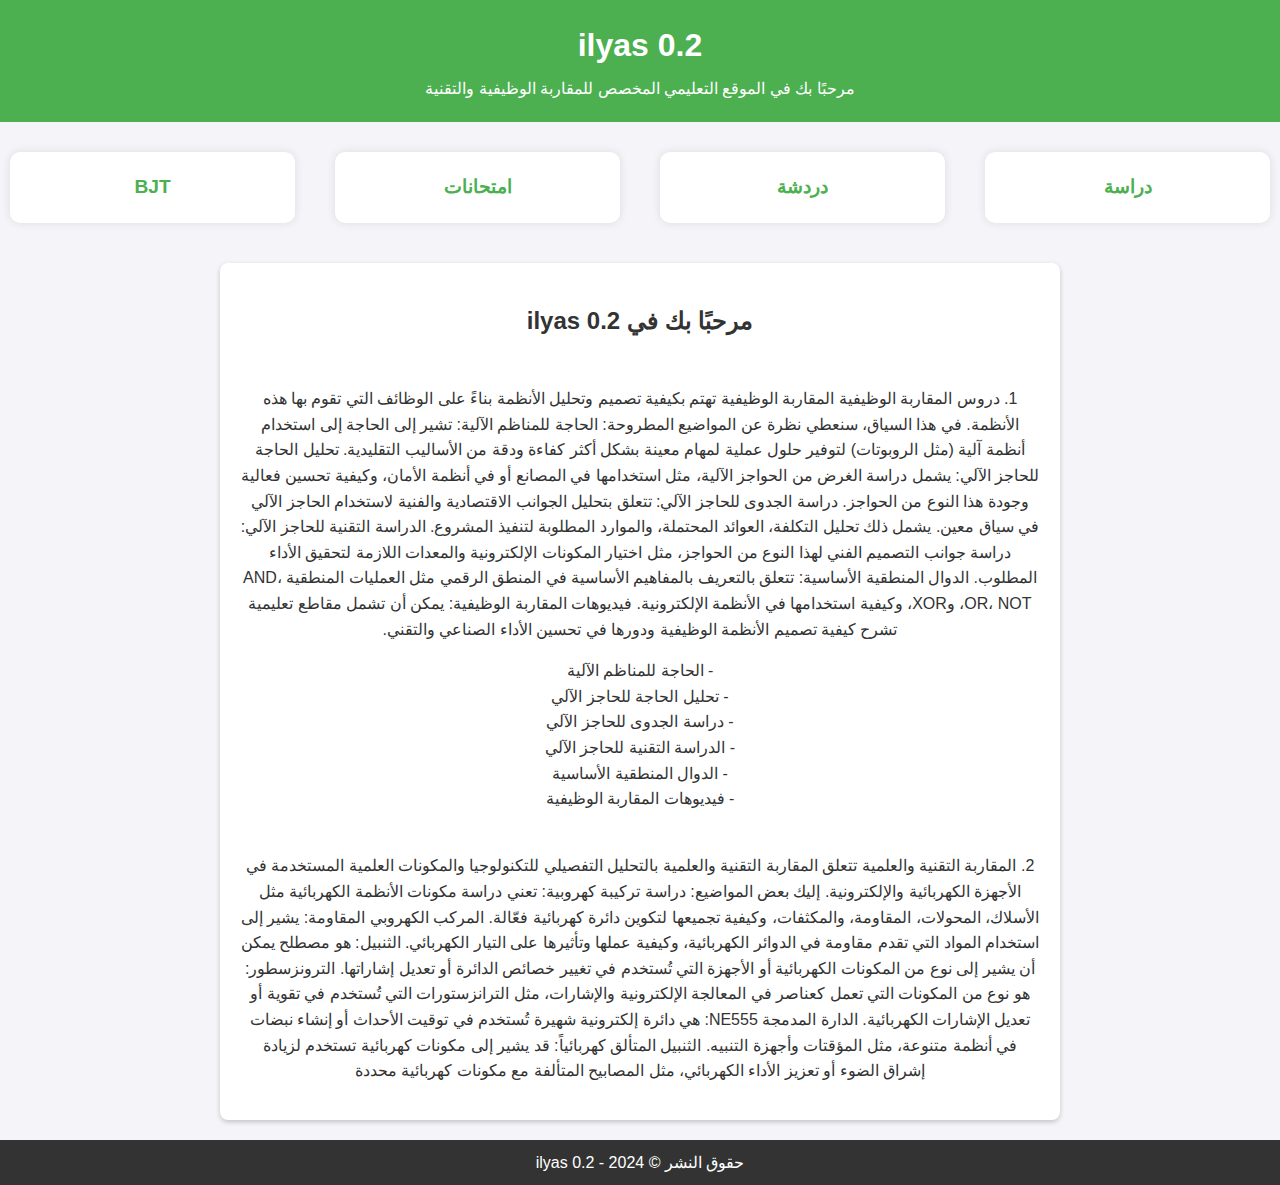
<file: index.html>
<!DOCTYPE html>
<html lang="ar" dir="rtl">
<head>
    <meta charset="UTF-8">
    <meta name="viewport" content="width=device-width, initial-scale=1.0">
    <title>ilyas 0.2</title>
    <link rel="stylesheet" href="styles.css">
    <style>
        /* التنسيقات الأساسية */
        body {
            font-family: Arial, sans-serif;
            margin: 0;
            padding: 0;
            background-color: #f4f4f9;
            text-align: center;
        }
        header {
            background-color: #4CAF50;
            color: white;
            padding: 20px;
        }
        header h1 {
            margin: 0;
        }
        .menu {
            display: flex;
            justify-content: center;
            gap: 20px;
            margin: 30px 0;
        }
        .menu-item {
            background-color: #fff;
            color: #4CAF50;
            padding: 20px;
            border-radius: 10px;
            box-shadow: 0 0 10px rgba(0, 0, 0, 0.1);
            text-align: center;
            width: 150px;
            cursor: pointer;
            transition: transform 0.3s ease, background-color 0.3s ease;
        }
        .menu-item:hover {
            transform: scale(1.1);
            background-color: #45a049;
            color: white;
        }
        .menu-item h2 {
            margin: 0;
            font-size: 1.2em;
        }
        #content {
            margin-top: 40px;
            padding: 20px;
            background-color: #fff;
            border-radius: 8px;
            box-shadow: 0 2px 5px rgba(0, 0, 0, 0.2);
            max-width: 800px;
            margin-left: auto;
            margin-right: auto;
        }
        footer {
            background: #333;
            color: #fff;
            text-align: center;
            padding: 10px 0;
            margin-top: 20px;
        }
        footer p {
            margin: 0;
        }
        /* نافذة منبثقة لطلب اسم المستخدم */
        .popup {
            display: none;
            position: fixed;
            top: 0;
            left: 0;
            width: 100%;
            height: 100%;
            background-color: rgba(0, 0, 0, 0.5);
            justify-content: center;
            align-items: center;
        }
        .popup-content {
            background-color: white;
            padding: 20px;
            border-radius: 8px;
            box-shadow: 0 2px 5px rgba(0, 0, 0, 0.2);
        }
        .popup input {
            padding: 10px;
            font-size: 16px;
            width: 200px;
            margin-bottom: 20px;
        }
        .popup button {
            padding: 10px;
            background-color: #4CAF50;
            color: white;
            border: none;
            cursor: pointer;
            border-radius: 5px;
        }
        .popup button:hover {
            background-color: #45a049;
        }
    </style>
</head>
<body>

<header>
    <h1>ilyas 0.2</h1>
    <p>مرحبًا بك في الموقع التعليمي المخصص للمقاربة الوظيفية والتقنية</p>
</header>

<main>
    <div class="menu">
        <div class="menu-item" onclick="navigateTo('study.html')">
            <h2>دراسة</h2>
        </div>
        <div class="menu-item" onclick="showPopup()">
            <h2>دردشة</h2>
        </div>
        <div class="menu-item" onclick="navigateTo('quiz.html')">
            <h2>امتحانات</h2>
        </div>
        <div class="menu-item" onclick="navigateTo('bjt.html')">
            <h2>BJT</h2>
        </div>
    </div>

    <section id="content">
        <h2>مرحبًا بك في ilyas 0.2</h2>
        <p>
           <br>1. دروس المقاربة الوظيفية

المقاربة الوظيفية تهتم بكيفية تصميم وتحليل الأنظمة بناءً على الوظائف التي تقوم بها هذه الأنظمة. في هذا السياق، سنعطي نظرة عن المواضيع المطروحة:

    الحاجة للمناظم الآلية: تشير إلى الحاجة إلى استخدام أنظمة آلية (مثل الروبوتات) لتوفير حلول عملية لمهام معينة بشكل أكثر كفاءة ودقة من الأساليب التقليدية.

    تحليل الحاجة للحاجز الآلي: يشمل دراسة الغرض من الحواجز الآلية، مثل استخدامها في المصانع أو في أنظمة الأمان، وكيفية تحسين فعالية وجودة هذا النوع من الحواجز.

    دراسة الجدوى للحاجز الآلي: تتعلق بتحليل الجوانب الاقتصادية والفنية لاستخدام الحاجز الآلي في سياق معين. يشمل ذلك تحليل التكلفة، العوائد المحتملة، والموارد المطلوبة لتنفيذ المشروع.

    الدراسة التقنية للحاجز الآلي: دراسة جوانب التصميم الفني لهذا النوع من الحواجز، مثل اختيار المكونات الإلكترونية والمعدات اللازمة لتحقيق الأداء المطلوب.

    الدوال المنطقية الأساسية: تتعلق بالتعريف بالمفاهيم الأساسية في المنطق الرقمي مثل العمليات المنطقية AND، OR، NOT، وXOR، وكيفية استخدامها في الأنظمة الإلكترونية.

    فيديوهات المقاربة الوظيفية: يمكن أن تشمل مقاطع تعليمية تشرح كيفية تصميم الأنظمة الوظيفية ودورها في تحسين الأداء الصناعي والتقني.
        </p>
        <p>
            - الحاجة للمناظم الآلية<br>
            - تحليل الحاجة للحاجز الآلي<br>
            - دراسة الجدوى للحاجز الآلي<br>
            - الدراسة التقنية للحاجز الآلي<br>
            - الدوال المنطقية الأساسية<br>
            - فيديوهات المقاربة الوظيفية
        </p>
        <p>
           <br>
          2. المقاربة التقنية والعلمية

تتعلق المقاربة التقنية والعلمية بالتحليل التفصيلي للتكنولوجيا والمكونات العلمية المستخدمة في الأجهزة الكهربائية والإلكترونية. إليك بعض المواضيع:

    دراسة تركيبة كهروبية: تعني دراسة مكونات الأنظمة الكهربائية مثل الأسلاك، المحولات، المقاومة، والمكثفات، وكيفية تجميعها لتكوين دائرة كهربائية فعّالة.

    المركب الكهروبي المقاومة: يشير إلى استخدام المواد التي تقدم مقاومة في الدوائر الكهربائية، وكيفية عملها وتأثيرها على التيار الكهربائي.

    الثنبيل: هو مصطلح يمكن أن يشير إلى نوع من المكونات الكهربائية أو الأجهزة التي تُستخدم في تغيير خصائص الدائرة أو تعديل إشاراتها.

    الترونزسطور: هو نوع من المكونات التي تعمل كعناصر في المعالجة الإلكترونية والإشارات، مثل الترانزستورات التي تُستخدم في تقوية أو تعديل الإشارات الكهربائية.

    الدارة المدمجة NE555: هي دائرة إلكترونية شهيرة تُستخدم في توقيت الأحداث أو إنشاء نبضات في أنظمة متنوعة، مثل المؤقتات وأجهزة التنبيه.

    الثنبيل المتألق كهربائياً: قد يشير إلى مكونات كهربائية تستخدم لزيادة إشراق الضوء أو تعزيز الأداء الكهربائي، مثل المصابيح المتألفة مع مكونات كهربائية محددة
        </p>
    </section>
</main>

<footer>
    <p>حقوق النشر © 2024 - ilyas 0.2</p>
</footer>

<!-- نافذة منبثقة لطلب اسم المستخدم -->
<div id="popup" class="popup">
    <div class="popup-content">
        <h2>أدخل اسمك للانضمام إلى الدردشة</h2>
        <input type="text" id="username" placeholder="أدخل اسمك">
        <button onclick="enterChat()">دخول</button>
    </div>
</div>

<script>
    /**
     * فتح نافذة الإدخال لاسم المستخدم
     */
    function showPopup() {
        document.getElementById('popup').style.display = 'flex';
    }

    /**
     * إدخال اسم المستخدم والدخول إلى الدردشة
     */
    function enterChat() {
        const username = document.getElementById('username').value;
        if (username) {
            // تخزين اسم المستخدم في الجلسة أو الانتقال إلى صفحة الدردشة مع اسم المستخدم
            sessionStorage.setItem('username', username);
            window.location.href = 'chat.html';
        } else {
            alert('يرجى إدخال اسمك');
        }
    }

    /**
     * الانتقال إلى صفحة أخرى
     */
    function navigateTo(url) {
        window.location.href = url;
    }
</script>

</body>
</html>
</file>
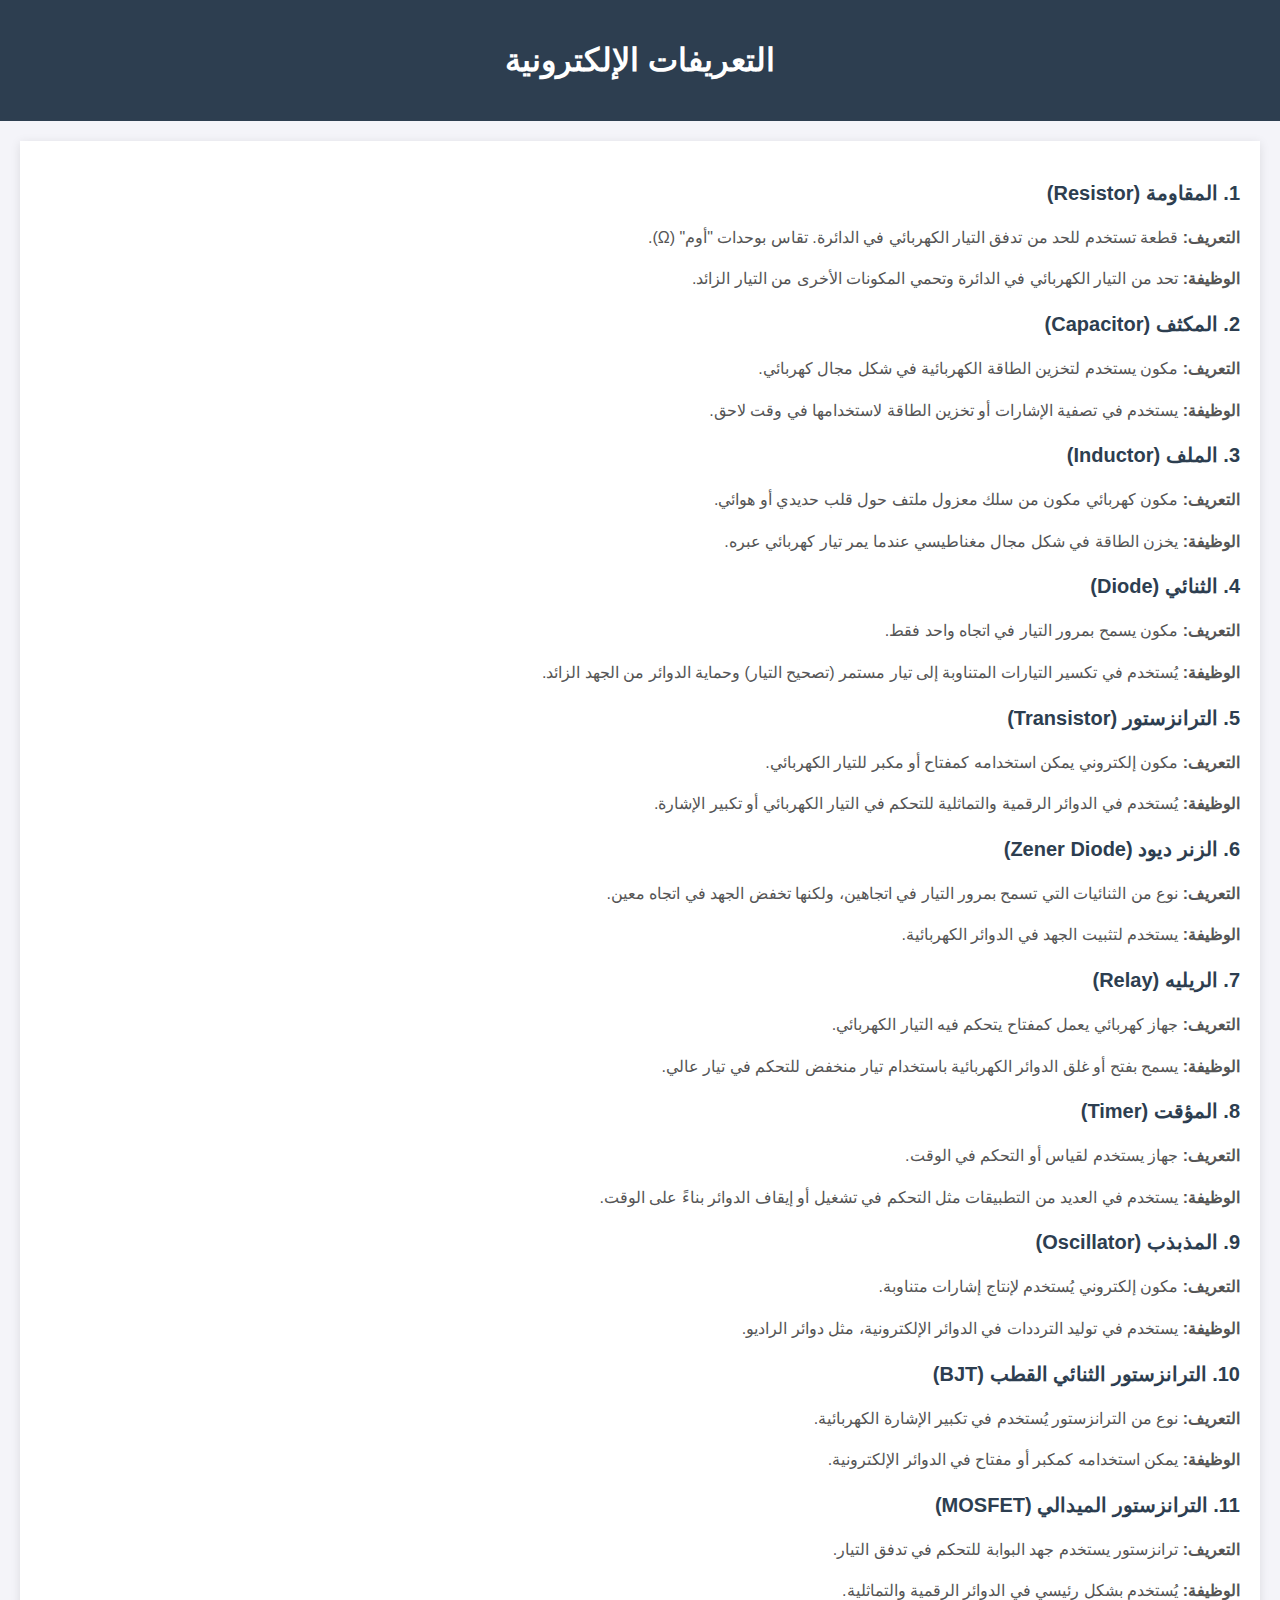
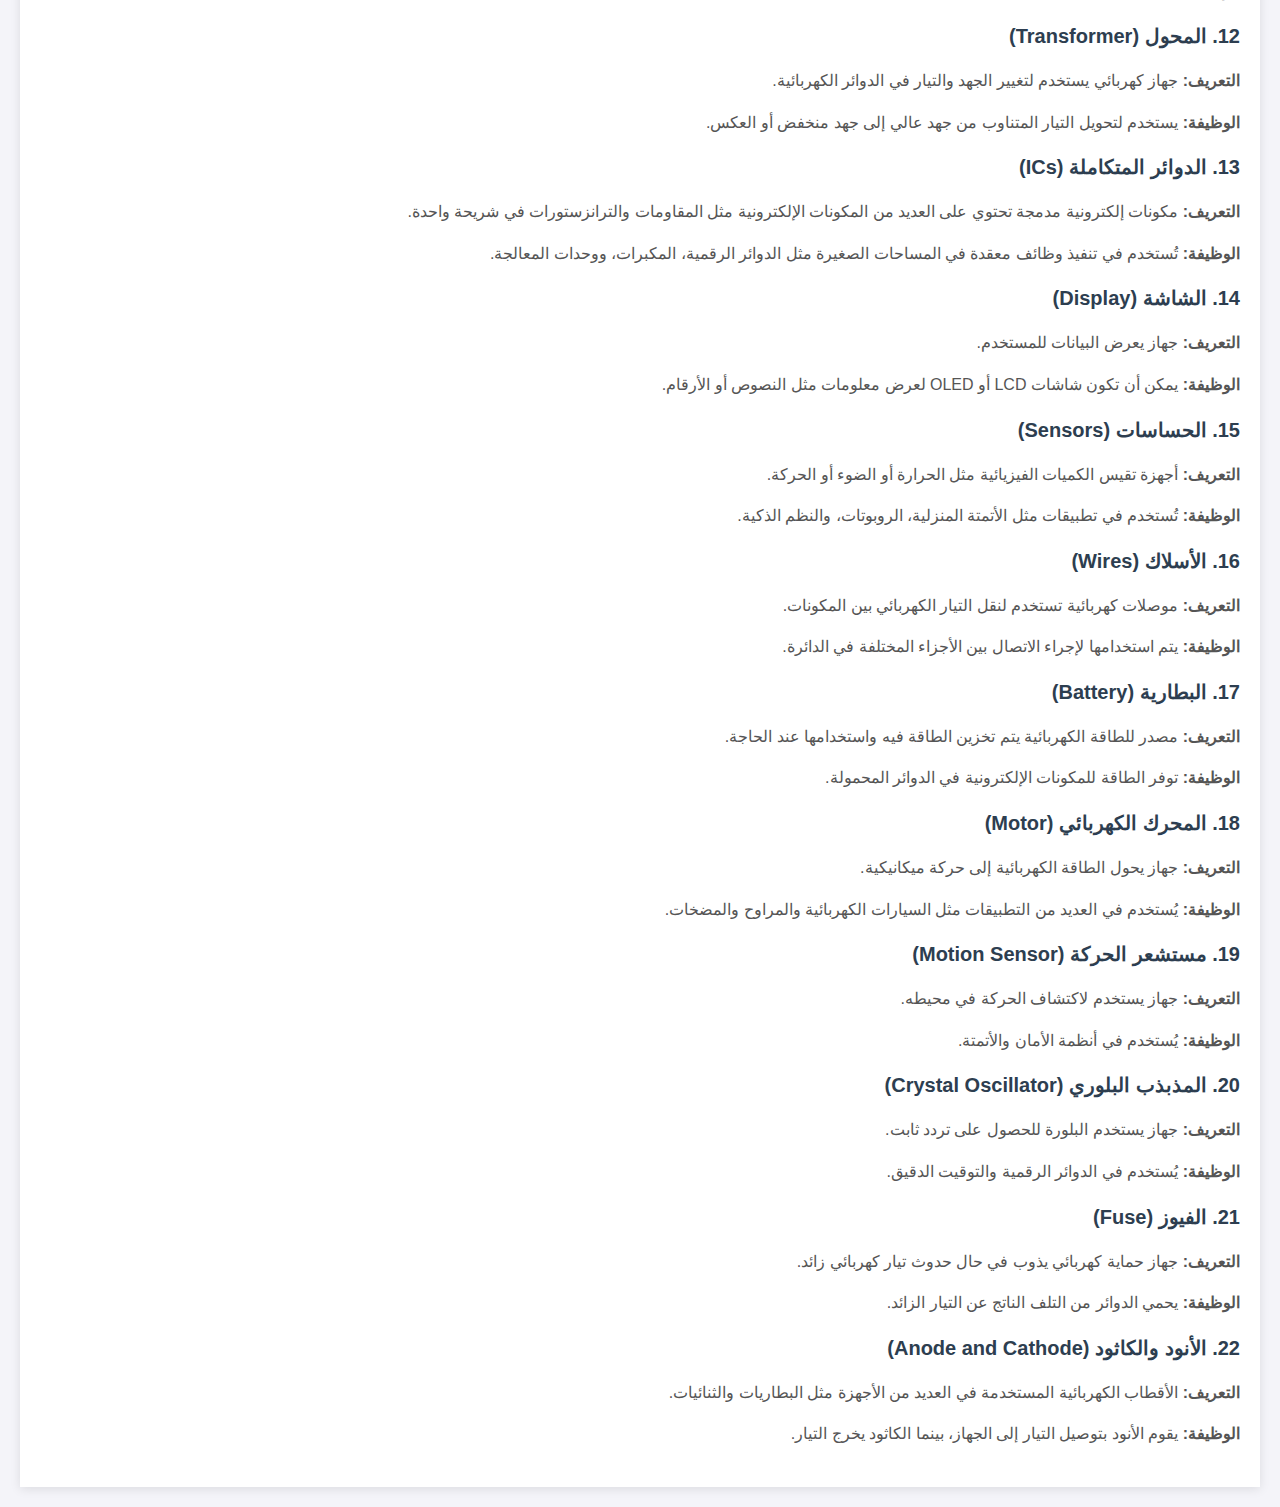
<file: bjt.html>
<!DOCTYPE html>
<html lang="ar">
<head>
    <meta charset="UTF-8">
    <meta name="viewport" content="width=device-width, initial-scale=1.0">
    <title>التعريفات الإلكترونية</title>
    <style>
        body {
            font-family: Arial, sans-serif;
            margin: 0;
            padding: 0;
            background-color: #f4f4f9;
            direction: rtl;
        }
        header {
            background-color: #2d3e50;
            color: white;
            padding: 20px;
            text-align: center;
        }
        .container {
            max-width: 1200px;
            margin: 20px auto;
            padding: 20px;
            background-color: white;
            box-shadow: 0 2px 10px rgba(0,0,0,0.1);
        }
        .definition {
            margin-bottom: 20px;
        }
        .definition h3 {
            color: #2d3e50;
            font-size: 20px;
        }
        .definition p {
            font-size: 16px;
            color: #555;
            line-height: 1.6;
        }
        .definition .title {
            font-weight: bold;
        }
    </style>
</head>
<body>

<header>
    <h1>التعريفات الإلكترونية</h1>
</header>

<div class="container">
    <div class="definition">
        <h3>1. المقاومة (Resistor)</h3>
        <p><span class="title">التعريف:</span> قطعة تستخدم للحد من تدفق التيار الكهربائي في الدائرة. تقاس بوحدات "أوم" (Ω).</p>
        <p><span class="title">الوظيفة:</span> تحد من التيار الكهربائي في الدائرة وتحمي المكونات الأخرى من التيار الزائد.</p>
    </div>

    <div class="definition">
        <h3>2. المكثف (Capacitor)</h3>
        <p><span class="title">التعريف:</span> مكون يستخدم لتخزين الطاقة الكهربائية في شكل مجال كهربائي.</p>
        <p><span class="title">الوظيفة:</span> يستخدم في تصفية الإشارات أو تخزين الطاقة لاستخدامها في وقت لاحق.</p>
    </div>

    <div class="definition">
        <h3>3. الملف (Inductor)</h3>
        <p><span class="title">التعريف:</span> مكون كهربائي مكون من سلك معزول ملتف حول قلب حديدي أو هوائي.</p>
        <p><span class="title">الوظيفة:</span> يخزن الطاقة في شكل مجال مغناطيسي عندما يمر تيار كهربائي عبره.</p>
    </div>

    <div class="definition">
        <h3>4. الثنائي (Diode)</h3>
        <p><span class="title">التعريف:</span> مكون يسمح بمرور التيار في اتجاه واحد فقط.</p>
        <p><span class="title">الوظيفة:</span> يُستخدم في تكسير التيارات المتناوبة إلى تيار مستمر (تصحيح التيار) وحماية الدوائر من الجهد الزائد.</p>
    </div>

    <div class="definition">
        <h3>5. الترانزستور (Transistor)</h3>
        <p><span class="title">التعريف:</span> مكون إلكتروني يمكن استخدامه كمفتاح أو مكبر للتيار الكهربائي.</p>
        <p><span class="title">الوظيفة:</span> يُستخدم في الدوائر الرقمية والتماثلية للتحكم في التيار الكهربائي أو تكبير الإشارة.</p>
    </div>

    <div class="definition">
        <h3>6. الزنر ديود (Zener Diode)</h3>
        <p><span class="title">التعريف:</span> نوع من الثنائيات التي تسمح بمرور التيار في اتجاهين، ولكنها تخفض الجهد في اتجاه معين.</p>
        <p><span class="title">الوظيفة:</span> يستخدم لتثبيت الجهد في الدوائر الكهربائية.</p>
    </div>

    <div class="definition">
        <h3>7. الريليه (Relay)</h3>
        <p><span class="title">التعريف:</span> جهاز كهربائي يعمل كمفتاح يتحكم فيه التيار الكهربائي.</p>
        <p><span class="title">الوظيفة:</span> يسمح بفتح أو غلق الدوائر الكهربائية باستخدام تيار منخفض للتحكم في تيار عالي.</p>
    </div>

    <div class="definition">
        <h3>8. المؤقت (Timer)</h3>
        <p><span class="title">التعريف:</span> جهاز يستخدم لقياس أو التحكم في الوقت.</p>
        <p><span class="title">الوظيفة:</span> يستخدم في العديد من التطبيقات مثل التحكم في تشغيل أو إيقاف الدوائر بناءً على الوقت.</p>
    </div>

    <div class="definition">
        <h3>9. المذبذب (Oscillator)</h3>
        <p><span class="title">التعريف:</span> مكون إلكتروني يُستخدم لإنتاج إشارات متناوبة.</p>
        <p><span class="title">الوظيفة:</span> يستخدم في توليد الترددات في الدوائر الإلكترونية، مثل دوائر الراديو.</p>
    </div>

    <div class="definition">
        <h3>10. الترانزستور الثنائي القطب (BJT)</h3>
        <p><span class="title">التعريف:</span> نوع من الترانزستور يُستخدم في تكبير الإشارة الكهربائية.</p>
        <p><span class="title">الوظيفة:</span> يمكن استخدامه كمكبر أو مفتاح في الدوائر الإلكترونية.</p>
    </div>

    <!-- أضف بقية التعريفات هنا بالطريقة نفسها -->    <div class="definition">
        <h3>11. الترانزستور الميدالي (MOSFET)</h3>
        <p><span class="title">التعريف:</span> ترانزستور يستخدم جهد البوابة للتحكم في تدفق التيار.</p>
        <p><span class="title">الوظيفة:</span> يُستخدم بشكل رئيسي في الدوائر الرقمية والتماثلية.</p>
    </div>

    <div class="definition">
        <h3>12. المحول (Transformer)</h3>
        <p><span class="title">التعريف:</span> جهاز كهربائي يستخدم لتغيير الجهد والتيار في الدوائر الكهربائية.</p>
        <p><span class="title">الوظيفة:</span> يستخدم لتحويل التيار المتناوب من جهد عالي إلى جهد منخفض أو العكس.</p>
    </div>

    <div class="definition">
        <h3>13. الدوائر المتكاملة (ICs)</h3>
        <p><span class="title">التعريف:</span> مكونات إلكترونية مدمجة تحتوي على العديد من المكونات الإلكترونية مثل المقاومات والترانزستورات في شريحة واحدة.</p>
        <p><span class="title">الوظيفة:</span> تُستخدم في تنفيذ وظائف معقدة في المساحات الصغيرة مثل الدوائر الرقمية، المكبرات، ووحدات المعالجة.</p>
    </div>

    <div class="definition">
        <h3>14. الشاشة (Display)</h3>
        <p><span class="title">التعريف:</span> جهاز يعرض البيانات للمستخدم.</p>
        <p><span class="title">الوظيفة:</span> يمكن أن تكون شاشات LCD أو OLED لعرض معلومات مثل النصوص أو الأرقام.</p>
    </div>

    <div class="definition">
        <h3>15. الحساسات (Sensors)</h3>
        <p><span class="title">التعريف:</span> أجهزة تقيس الكميات الفيزيائية مثل الحرارة أو الضوء أو الحركة.</p>
        <p><span class="title">الوظيفة:</span> تُستخدم في تطبيقات مثل الأتمتة المنزلية، الروبوتات، والنظم الذكية.</p>
    </div>

    <div class="definition">
        <h3>16. الأسلاك (Wires)</h3>
        <p><span class="title">التعريف:</span> موصلات كهربائية تستخدم لنقل التيار الكهربائي بين المكونات.</p>
        <p><span class="title">الوظيفة:</span> يتم استخدامها لإجراء الاتصال بين الأجزاء المختلفة في الدائرة.</p>
    </div>

    <div class="definition">
        <h3>17. البطارية (Battery)</h3>
        <p><span class="title">التعريف:</span> مصدر للطاقة الكهربائية يتم تخزين الطاقة فيه واستخدامها عند الحاجة.</p>
        <p><span class="title">الوظيفة:</span> توفر الطاقة للمكونات الإلكترونية في الدوائر المحمولة.</p>
    </div>

    <div class="definition">
        <h3>18. المحرك الكهربائي (Motor)</h3>
        <p><span class="title">التعريف:</span> جهاز يحول الطاقة الكهربائية إلى حركة ميكانيكية.</p>
        <p><span class="title">الوظيفة:</span> يُستخدم في العديد من التطبيقات مثل السيارات الكهربائية والمراوح والمضخات.</p>
    </div>

    <div class="definition">
        <h3>19. مستشعر الحركة (Motion Sensor)</h3>
        <p><span class="title">التعريف:</span> جهاز يستخدم لاكتشاف الحركة في محيطه.</p>
        <p><span class="title">الوظيفة:</span> يُستخدم في أنظمة الأمان والأتمتة.</p>
    </div>

    <div class="definition">
        <h3>20. المذبذب البلوري (Crystal Oscillator)</h3>
        <p><span class="title">التعريف:</span> جهاز يستخدم البلورة للحصول على تردد ثابت.</p>
        <p><span class="title">الوظيفة:</span> يُستخدم في الدوائر الرقمية والتوقيت الدقيق.</p>
    </div>

    <div class="definition">
        <h3>21. الفيوز (Fuse)</h3>
        <p><span class="title">التعريف:</span> جهاز حماية كهربائي يذوب في حال حدوث تيار كهربائي زائد.</p>
        <p><span class="title">الوظيفة:</span> يحمي الدوائر من التلف الناتج عن التيار الزائد.</p>
    </div>

    <div class="definition">
        <h3>22. الأنود والكاثود (Anode and Cathode)</h3>
        <p><span class="title">التعريف:</span> الأقطاب الكهربائية المستخدمة في العديد من الأجهزة مثل البطاريات والثنائيات.</p>
        <p><span class="title">الوظيفة:</span> يقوم الأنود بتوصيل التيار إلى الجهاز، بينما الكاثود يخرج التيار.</p>
    </div>

</div>

</body>
</html>
</file>
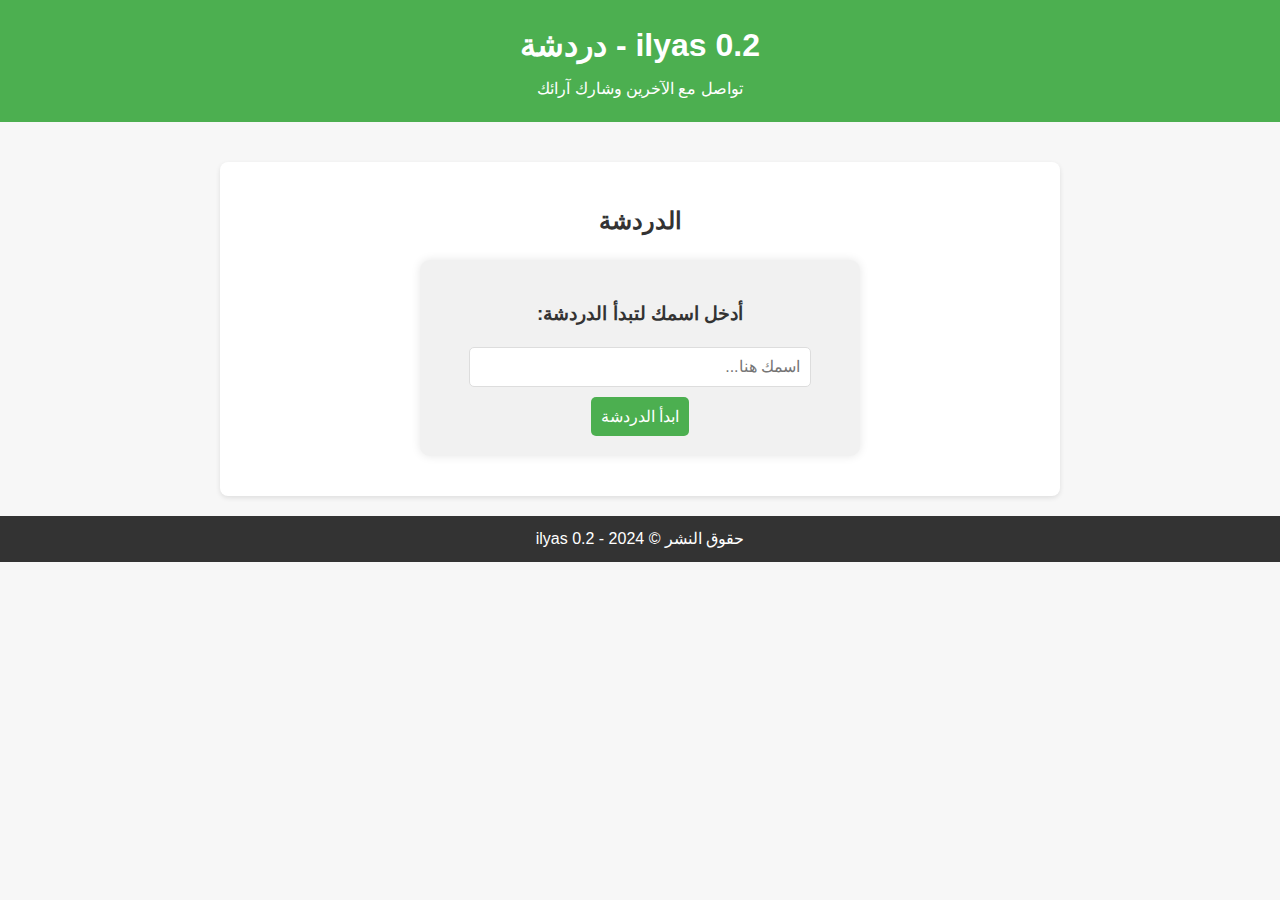
<file: chat.html>
<!DOCTYPE html>
<html lang="ar" dir="rtl">
<head>
    <meta charset="UTF-8">
    <meta name="viewport" content="width=device-width, initial-scale=1.0">
    <title>دردشة</title>
    <link rel="stylesheet" href="styles.css">
    <style>
        body {
            font-family: Arial, sans-serif;
            margin: 0;
            padding: 0;
            background-color: #f7f7f7;
            text-align: center;
        }
        header {
            background-color: #4CAF50;
            color: white;
            padding: 20px;
        }
        header h1 {
            margin: 0;
        }
        #content {
            margin-top: 40px;
            padding: 20px;
            background-color: #fff;
            border-radius: 8px;
            box-shadow: 0 2px 5px rgba(0, 0, 0, 0.1);
            max-width: 800px;
            margin-left: auto;
            margin-right: auto;
        }
        footer {
            background: #333;
            color: #fff;
            text-align: center;
            padding: 10px 0;
            margin-top: 20px;
        }
        footer p {
            margin: 0;
        }

        /* تصميم المحادثة */
        .chat-container {
            max-width: 600px;
            margin: 0 auto;
            padding: 10px;
        }

        .message {
            display: flex;
            flex-direction: column;
            align-items: flex-start;
            margin-bottom: 20px;
        }

        .message .sender {
            font-weight: bold;
            margin-bottom: 5px;
            color: #4CAF50;
        }

        .message .text {
            background-color: #f1f1f1;
            padding: 10px;
            border-radius: 10px;
            max-width: 80%;
            word-wrap: break-word;
            margin-bottom: 5px;
            font-size: 1em;
            color: #333;
        }

        .message .reply {
            background-color: #d1e7dd;
            padding: 10px;
            border-radius: 10px;
            max-width: 80%;
            margin-top: 5px;
            word-wrap: break-word;
            color: #4CAF50;
        }

        .input-container {
            display: flex;
            justify-content: space-between;
            margin-top: 20px;
        }

        .input-container input {
            width: 80%;
            padding: 10px;
            border-radius: 5px;
            border: 1px solid #ddd;
            font-size: 1em;
        }

        .input-container button {
            padding: 10px;
            border-radius: 5px;
            background-color: #4CAF50;
            color: white;
            border: none;
            cursor: pointer;
            font-size: 1em;
        }

        .username-container {
            margin: 20px auto;
            max-width: 400px;
            background-color: #f1f1f1;
            padding: 20px;
            border-radius: 10px;
            box-shadow: 0 0 10px rgba(0, 0, 0, 0.1);
        }

        .username-container input {
            width: 80%;
            padding: 10px;
            margin-bottom: 10px;
            border-radius: 5px;
            border: 1px solid #ddd;
            font-size: 1em;
        }

        .username-container button {
            padding: 10px;
            border-radius: 5px;
            background-color: #4CAF50;
            color: white;
            border: none;
            cursor: pointer;
            font-size: 1em;
        }
    </style>
</head>
<body>

<header>
    <h1>ilyas 0.2 - دردشة</h1>
    <p>تواصل مع الآخرين وشارك آرائك</p>
</header>

<main>
    <section id="content">
        <h2>الدردشة</h2>

        <!-- طلب اسم المستخدم -->
        <div id="usernameSection" class="username-container">
            <h3>أدخل اسمك لتبدأ الدردشة:</h3>
            <input type="text" id="username" placeholder="اسمك هنا...">
            <button onclick="setUsername()">ابدأ الدردشة</button>
        </div>

        <!-- دردشة المستخدم -->
        <div id="chatSection" class="chat-container" style="display: none;">
            <div id="messages">
                <!-- الرسائل ستظهر هنا -->
            </div>

            <!-- مربع الإدخال -->
            <div class="input-container">
                <input type="text" id="messageInput" placeholder="اكتب رسالتك...">
                <button onclick="sendMessage()">إرسال</button>
            </div>
        </div>

    </section>
</main>

<footer>
    <p>حقوق النشر © 2024 - ilyas 0.2</p>
</footer>

<script>
    let messages = [];
    let username = '';

    // دالة لضبط اسم المستخدم
    function setUsername() {
        const usernameInput = document.getElementById("username");
        username = usernameInput.value.trim();

        if (username) {
            document.getElementById("usernameSection").style.display = "none";
            document.getElementById("chatSection").style.display = "block";
        } else {
            alert("من فضلك، أدخل اسمك!");
        }
    }

    // دالة لإرسال الرسالة
    function sendMessage() {
        const messageInput = document.getElementById("messageInput");
        const messageText = messageInput.value.trim();

        if (messageText) {
            const newMessage = {
                sender: username || "مستخدم مجهول",
                text: messageText,
                replies: []
            };
            messages.push(newMessage);
            messageInput.value = "";
            displayMessages();
        }
    }

    // دالة لعرض الرسائل
    function displayMessages() {
        const messagesContainer = document.getElementById("messages");
        messagesContainer.innerHTML = "";

        messages.forEach((message, index) => {
            const messageDiv = document.createElement("div");
            messageDiv.classList.add("message");

            const senderDiv = document.createElement("div");
            senderDiv.classList.add("sender");
            senderDiv.textContent = message.sender;

            const textDiv = document.createElement("div");
            textDiv.classList.add("text");
            textDiv.textContent = message.text;

            messageDiv.appendChild(senderDiv);
            messageDiv.appendChild(textDiv);

            // إضافة خاصية الرد
            const replyInput = document.createElement("input");
            replyInput.type = "text";
            replyInput.placeholder = "رد على هذه الرسالة...";

            const replyButton = document.createElement("button");
            replyButton.textContent = "رد";
            replyButton.onclick = () => replyToMessage(index, replyInput.value);

            messageDiv.appendChild(replyInput);
            messageDiv.appendChild(replyButton);

            // عرض الردود
            message.replies.forEach(reply => {
                const replyDiv = document.createElement("div");
                replyDiv.classList.add("reply");
                replyDiv.textContent = reply;
                messageDiv.appendChild(replyDiv);
            });

            messagesContainer.appendChild(messageDiv);
        });
    }

    // دالة لإضافة رد على الرسالة
    function replyToMessage(messageIndex, replyText) {
        if (replyText.trim()) {
            messages[messageIndex].replies.push(replyText);
            displayMessages();
        }
    }

    // تحديث الواجهة الأولية
    displayMessages();
</script>

</body>
</html>
</file>
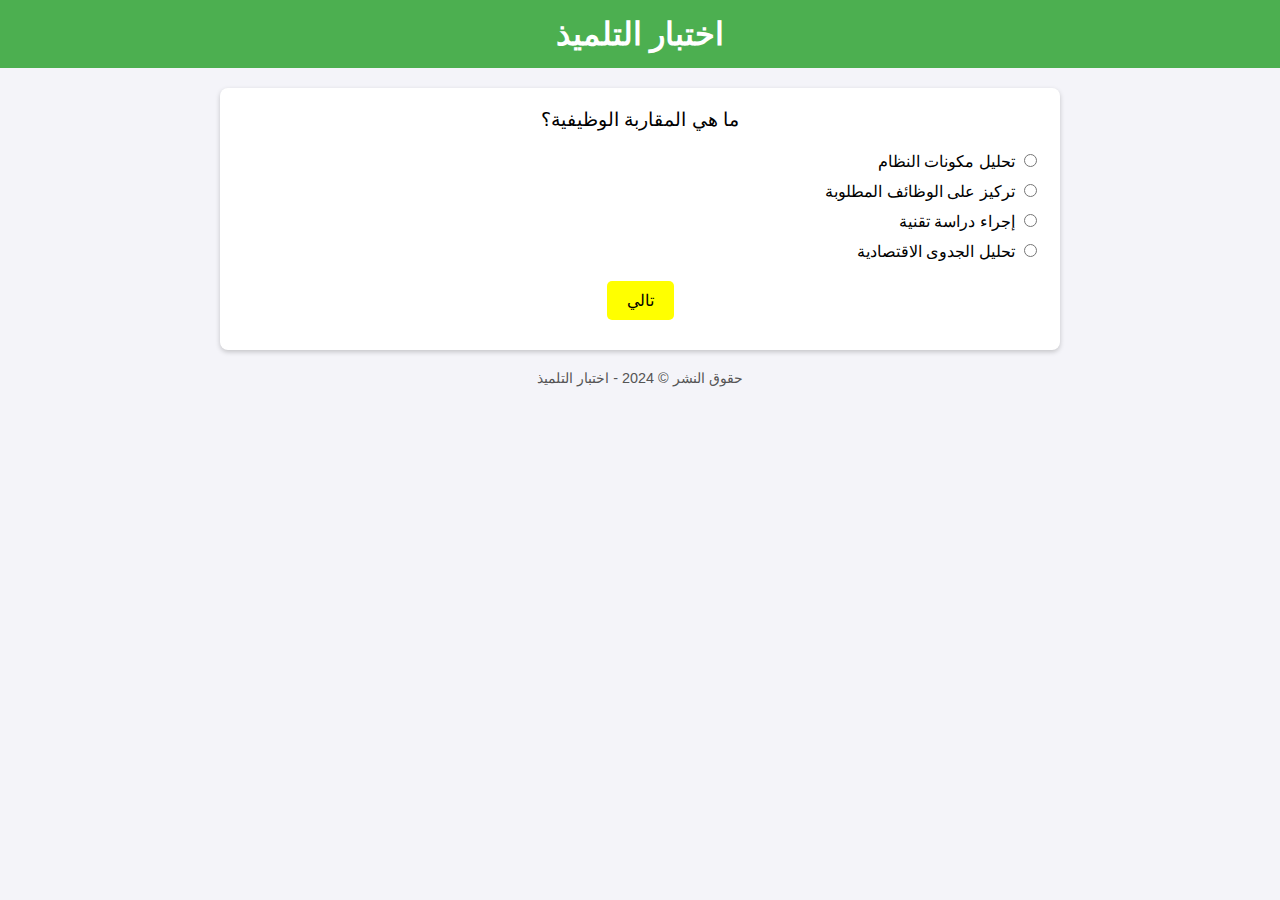
<file: quiz.html>
<!DOCTYPE html>
<html lang="ar" dir="rtl">
<head>
    <meta charset="UTF-8">
    <meta name="viewport" content="width=device-width, initial-scale=1.0">
    <title>اختبار التلميذ</title>
    <style>
        body {
            font-family: Arial, sans-serif;
            margin: 0;
            padding: 0;
            background-color: #f4f4f9;
            text-align: center;
        }

        header {
            background-color: #4CAF50;
            color: white;
            padding: 15px 0;
        }

        header h1 {
            margin: 0;
        }

        .container {
            margin: 20px auto;
            width: 90%;
            max-width: 800px;
            background-color: #fff;
            padding: 20px;
            border-radius: 8px;
            box-shadow: 0 2px 5px rgba(0, 0, 0, 0.2);
        }

        .question {
            font-size: 1.2em;
            margin-bottom: 20px;
        }

        .choice {
            text-align: right;
            margin-bottom: 10px;
        }

        .btn {
            display: inline-block;
            background-color: yellow;
            color: black;
            padding: 10px 20px;
            margin: 10px;
            border: none;
            border-radius: 5px;
            cursor: pointer;
            font-size: 1em;
        }

        .btn:hover {
            background-color: #ffd700;
        }

        footer {
            margin-top: 20px;
            font-size: 0.9em;
            color: #555;
        }
    </style>
</head>
<body>

<header>
    <h1>اختبار التلميذ</h1>
</header>

<div class="container">
    <div id="question-container">
        <!-- سيتم ملء الأسئلة هنا بواسطة JavaScript -->
    </div>
    <button id="next-btn" class="btn">تالي</button>
</div>

<footer>
    <p>حقوق النشر © 2024 - اختبار التلميذ</p>
</footer>

<script>
    // الأسئلة مع الخيارات
    const questions = [
        {'question': 'ما هي المقاربة الوظيفية؟', 
         'choices': ['تحليل مكونات النظام', 'تركيز على الوظائف المطلوبة', 'إجراء دراسة تقنية', 'تحليل الجدوى الاقتصادية'], 
         'answer': 'تركيز على الوظائف المطلوبة'},
         
        {'question': 'ما الفرق بين المقاربة الوظيفية والمقاربة التقنية؟', 
         'choices': ['الوظيفية تركز على المكونات', 'التقنية تركز على الوظائف', 'الوظيفية تركز على الأهداف', 'لا فرق بينهما'], 
         'answer': 'الوظيفية تركز على الأهداف'},
         
        {'question': 'ما هي الفائدة الرئيسية من المقاربة الوظيفية؟', 
         'choices': ['تقليل التكاليف فقط', 'تحقيق الأهداف بكفاءة', 'زيادة عدد المكونات', 'إلغاء الحاجة للتقنية'], 
         'answer': 'تحقيق الأهداف بكفاءة'},
         
        {'question': 'في أي المجالات تُستخدم المقاربة الوظيفية؟', 
         'choices': ['التصميم الهندسي فقط', 'الأنظمة الذكية فقط', 'الأنظمة الإلكترونية والميكانيكية', 'المجالات الاقتصادية فقط'], 
         'answer': 'الأنظمة الإلكترونية والميكانيكية'},
         
        {'question': 'كيف تساهم المقاربة الوظيفية في تحسين الأنظمة الآلية؟', 
         'choices': ['بزيادة التعقيد', 'بتحديد الوظائف الأساسية', 'بتقليل الوظائف', 'باستخدام المكونات الرخيصة فقط'], 
         'answer': 'بتحديد الوظائف الأساسية'},
         
        {'question': 'ما هي الخطوة الأولى في المقاربة الوظيفية؟', 
         'choices': ['اختبار الأداء', 'تحديد الوظائف المطلوبة', 'تصميم النظام', 'تحديد المكونات التقنية'], 
         'answer': 'تحديد الوظائف المطلوبة'},
         
        {'question': 'لماذا تُعتبر الدوال المنطقية أساسية في الأنظمة الوظيفية؟', 
         'choices': ['لأنها تُسهل اتخاذ القرارات', 'لأنها تقلل عدد المكونات', 'لأنها تزيد التعقيد', 'لأنها تحذف البيانات'], 
         'answer': 'لأنها تُسهل اتخاذ القرارات'},
         
        {'question': 'أي من هذه الدوال يُستخدم للتحقق من شرطين معًا؟', 
         'choices': ['OR', 'NOT', 'AND', 'XOR'], 
         'answer': 'AND'},
         
        {'question': 'ما هي دالة NOT؟', 
         'choices': ['تُعطي العكس للمدخلات', 'تتحقق من شرطين', 'تُظهر أحد الخيارات فقط', 'تجمع بين المدخلات'], 
         'answer': 'تُعطي العكس للمدخلات'},
         
        {'question': 'كيف تُساعد المقاربة الوظيفية في تقليل التكاليف؟', 
         'choices': ['عن طريق إلغاء الوظائف', 'بتحليل الوظائف الأساسية', 'باستخدام مواد رخيصة فقط', 'بعدم التركيز على الأهداف'], 
         'answer': 'بتحليل الوظائف الأساسية'}
    ];

    // متغيرات الاختبار
    let currentQuestionIndex = 0;
    let score = 0;

    // تحديد العناصر من DOM
    const questionContainer = document.getElementById('question-container');
    const nextBtn = document.getElementById('next-btn');

    // عرض السؤال الحالي
    function showQuestion() {
        const currentQuestion = questions[currentQuestionIndex];
        let choicesHTML = '';

        currentQuestion.choices.forEach(choice => {
            choicesHTML += `
                <div class="choice">
                    <label>
                        <input type="radio" name="choice" value="${choice}" />
                        ${choice}
                    </label>
                </div>
            `;
        });

        questionContainer.innerHTML = `
            <div class="question">${currentQuestion.question}</div>
            <div class="choices">${choicesHTML}</div>
        `;

        if (currentQuestionIndex === questions.length - 1) {
            nextBtn.textContent = 'تأكيد';
        }
    }

    // التحقق من الإجابة
    function checkAnswer() {
        const selectedChoice = document.querySelector('input[name="choice"]:checked');
        if (!selectedChoice) {
            alert('يرجى اختيار إجابة!');
            return false;
        }

        const userAnswer = selectedChoice.value;
        const correctAnswer = questions[currentQuestionIndex].answer;

        if (userAnswer === correctAnswer) {
            score++;
        }

        return true;
    }

    // عرض النتيجة النهائية
    function showResult() {
        if (score >= 6) {
            questionContainer.innerHTML = `
                <h2>مبروك، لقد نجحت!</h2>
                <a href="static/pdfs/Talamidi.com_examens-local-3college-tc-1.pdf" target="_blank" class="btn">تحميل الشهادة (PDF)</a>
            `;
        } else {
            questionContainer.innerHTML = `
                <h2>للأسف، لم تنجح.</h2>
                <button class="btn" onclick="restartQuiz()">إعادة المحاولة</button>
            `;
        }
        nextBtn.style.display = 'none';
    }

    // إعادة الاختبار
    function restartQuiz() {
        currentQuestionIndex = 0;
        score = 0;
        nextBtn.textContent = 'تالي';
        nextBtn.style.display = 'inline-block';
        showQuestion();
    }

    // عند النقر على زر "تالي"
    nextBtn.addEventListener('click', () => {
        if (checkAnswer()) {
            currentQuestionIndex++;
            if (currentQuestionIndex < questions.length) {
                showQuestion();
            } else {
                showResult();
            }
        }
    });

    // عرض السؤال الأول عند تحميل الصفحة
    showQuestion();
</script>

</body>
</html>
</file>
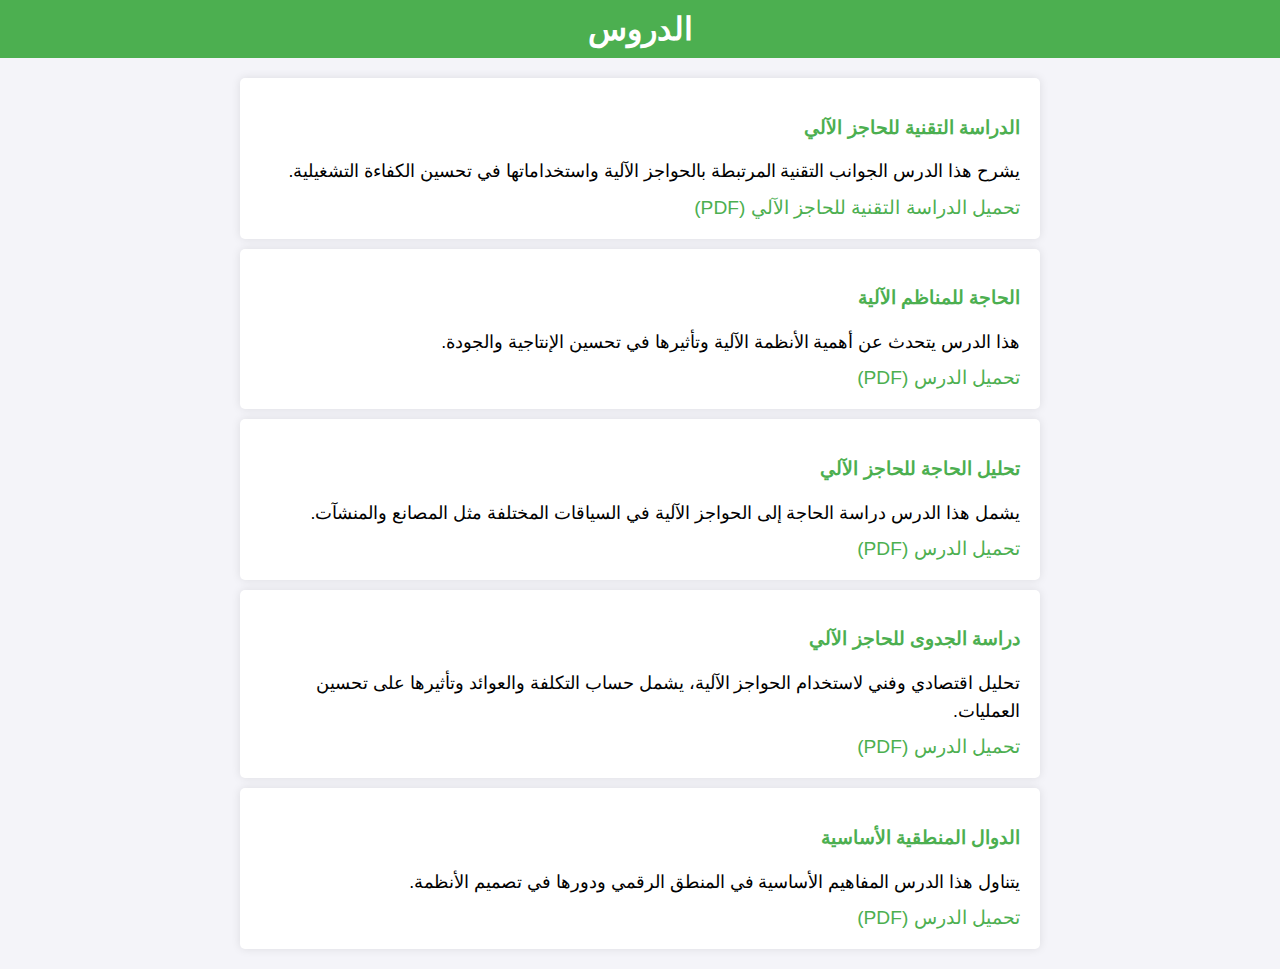
<file: study.html>
<!DOCTYPE html>
<html lang="ar" dir="rtl">
<head>
    <meta charset="UTF-8">
    <meta name="viewport" content="width=device-width, initial-scale=1.0">
    <title>الدروس</title>
    <style>
        body {
            font-family: Arial, sans-serif;
            margin: 0;
            padding: 0;
            background-color: #f4f4f9;
            text-align: center;
        }
        header {
            background-color: #4CAF50;
            color: white;
            padding: 10px 0;
        }
        header h1 {
            margin: 0;
            font-size: 2em;
        }
        .container {
            margin: 20px auto;
            width: 90%;
            max-width: 800px;
        }
        .lesson-item {
            background-color: #fff;
            padding: 20px;
            margin: 10px 0;
            border-radius: 5px;
            box-shadow: 0 0 10px rgba(0, 0, 0, 0.1);
            text-align: right;
        }
        .lesson-item h3 {
            color: #4CAF50;
        }
        .lesson-item a {
            color: #4CAF50;
            text-decoration: none;
            font-size: 1.2em;
        }
        .lesson-item a:hover {
            color: #45a049;
        }
        .lesson-item p {
            font-size: 1.1em;
            line-height: 1.6;
            margin-bottom: 10px;
        }
    </style>
</head>
<body>

<header>
    <h1>الدروس</h1>
</header>

<div class="container">
    <!-- الدرس الأول -->
    <div class="lesson-item">
        <h3>الدراسة التقنية للحاجز الآلي</h3>
        <p>يشرح هذا الدرس الجوانب التقنية المرتبطة بالحواجز الآلية واستخداماتها في تحسين الكفاءة التشغيلية.</p>
        <a href="static/pdfs/aldrasa-altqnia-llhajz-alali.pdf" target="_blank">تحميل الدراسة التقنية للحاجز الآلي (PDF)</a>
    </div>

    <!-- الدرس الثاني -->
    <div class="lesson-item">
        <h3>الحاجة للمناظم الآلية</h3>
        <p>هذا الدرس يتحدث عن أهمية الأنظمة الآلية وتأثيرها في تحسين الإنتاجية والجودة.</p>
        <a href="static/pdfs/alhaja-llmnathm-alaalia.pdf" target="_blank">تحميل الدرس (PDF)</a>
    </div>

    <!-- الدرس الثالث -->
    <div class="lesson-item">
        <h3>تحليل الحاجة للحاجز الآلي</h3>
        <p>يشمل هذا الدرس دراسة الحاجة إلى الحواجز الآلية في السياقات المختلفة مثل المصانع والمنشآت.</p>
        <a href="static/pdfs/thlil-alhaja-llhajz-alali.pdf" target="_blank">تحميل الدرس (PDF)</a>
    </div>

    <!-- الدرس الرابع -->
    <div class="lesson-item">
        <h3>دراسة الجدوى للحاجز الآلي</h3>
        <p>تحليل اقتصادي وفني لاستخدام الحواجز الآلية، يشمل حساب التكلفة والعوائد وتأثيرها على تحسين العمليات.</p>
        <a href="static/pdfs/drasa-aljdoa-llhajz-alali.pdf" target="_blank">تحميل الدرس (PDF)</a>
    </div>

    <!-- الدرس الخامس -->
    <div class="lesson-item">
        <h3>الدوال المنطقية الأساسية</h3>
        <p>يتناول هذا الدرس المفاهيم الأساسية في المنطق الرقمي ودورها في تصميم الأنظمة.</p>
        <a href="static/pdfs/aldoal-almntqia-alasasia.pdf" target="_blank">تحميل الدرس (PDF)</a>
    </div>
</div>

</body>
</html>
</file>
<file: styles.css>
body {
  font-family: Arial, sans-serif;
  margin: 0;
  padding: 0;
  line-height: 1.6;
  background-color: #f4f4f9;
  color: #333;
  direction: rtl;
}

header {
  background: #4CAF50;
  color: #fff;
  text-align: center;
  padding: 10px 0;
}

header h1 {
  margin: 0;
}

header p {
  margin: 5px 0 0;
}

.menu {
  display: flex;
  justify-content: center;
  margin: 20px 0;
}

.menu-item {
  background: #4CAF50;
  color: white;
  padding: 20px;
  margin: 0 10px;
  border-radius: 8px;
  text-align: center;
  cursor: pointer;
  flex: 1;
  transition: transform 0.3s ease;
}

.menu-item:hover {
  transform: scale(1.1);
}

.menu-item h2 {
  margin: 0;
}

#content {
  text-align: center;
  padding: 20px;
  background: white;
  margin: 20px auto;
  border-radius: 8px;
  box-shadow: 0 2px 5px rgba(0, 0, 0, 0.2);
  width: 90%;
  max-width: 800px;
}

footer {
  background: #333;
  color: #fff;
  text-align: center;
  padding: 10px 0;
  margin-top: 20px;
}
</file>
